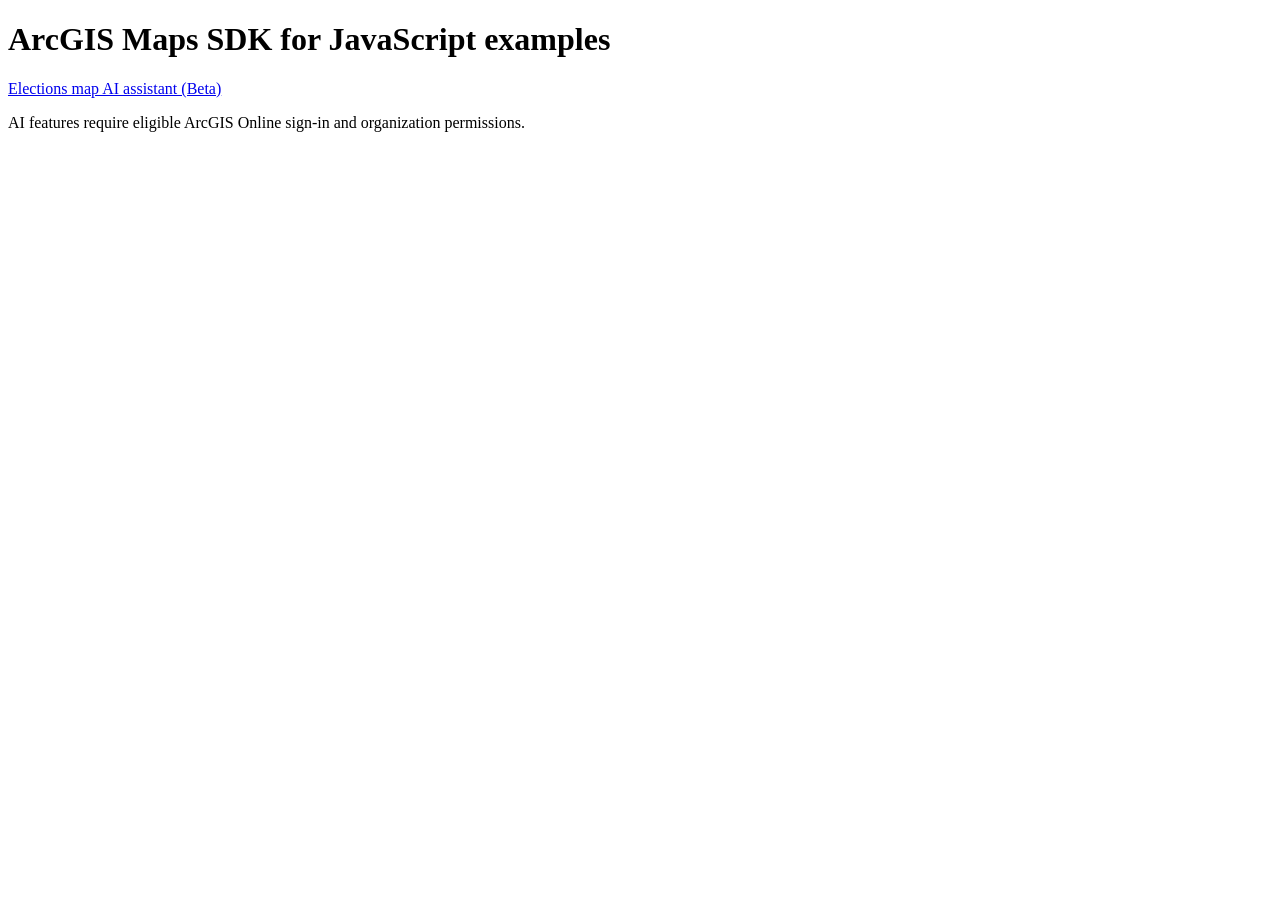
<file: site/index.html>
<!doctype html>
<html lang="en">
  <head>
    <meta charset="utf-8" />
    <meta name="viewport" content="width=device-width, initial-scale=1" />
    <title>ArcGIS Maps SDK examples</title>
  </head>
  <body>
    <h1>ArcGIS Maps SDK for JavaScript examples</h1>
    <p><a href="./elections/">Elections map AI assistant (Beta)</a></p>
    <p>AI features require eligible ArcGIS Online sign-in and organization permissions.</p>
  </body>
</html>
</file>
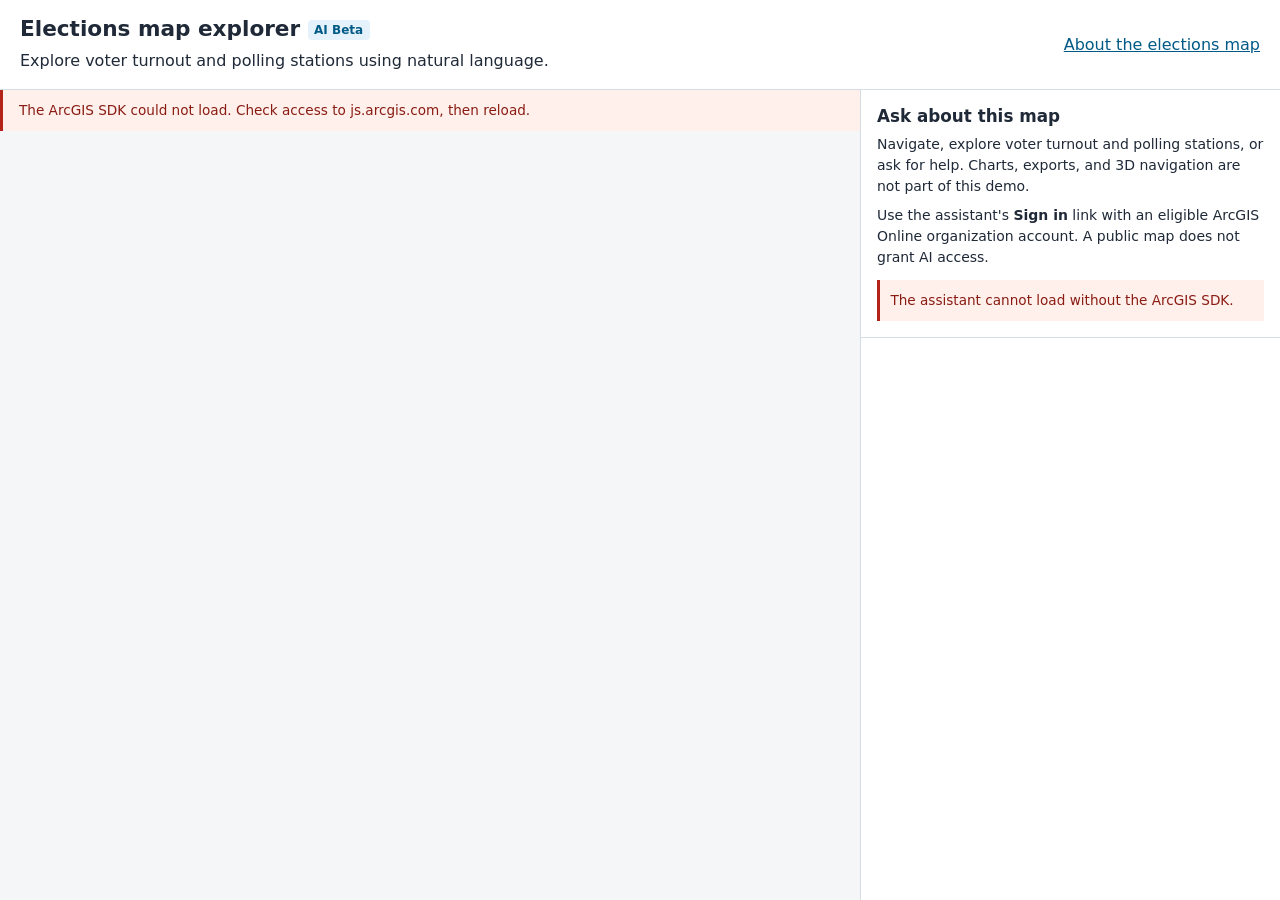
<file: site/elections/index.html>
<!doctype html>
<html lang="en">
  <head>
    <meta charset="utf-8" />
    <meta name="viewport" content="width=device-width, initial-scale=1" />
    <title>Elections map explorer | ArcGIS AI Components Beta</title>
    <script
      id="arcgis-sdk"
      type="module"
      src="https://js.arcgis.com/5.1.14/"
    ></script>
    <link rel="stylesheet" href="./styles.css" />
  </head>
  <body>
    <header class="page-header">
      <div>
        <h1>Elections map explorer <span class="badge">AI Beta</span></h1>
        <p>Explore voter turnout and polling stations using natural language.</p>
      </div>
      <a
        href="https://government.maps.arcgis.com/home/item.html?id=6da63a7754d24748ac787aeaca12a8fc"
        target="_blank"
        rel="noopener noreferrer"
      >About the elections map</a>
    </header>

    <main>
      <section class="map-region" aria-label="Elections map">
        <p id="map-status" class="status" role="status" aria-live="polite">
          Loading the elections map...
        </p>
        <arcgis-map
          id="elections-map"
          item-id="6da63a7754d24748ac787aeaca12a8fc"
        >
          <arcgis-zoom slot="top-left"></arcgis-zoom>
          <arcgis-expand slot="top-left">
            <arcgis-legend></arcgis-legend>
          </arcgis-expand>
        </arcgis-map>
      </section>

      <aside class="assistant-region" aria-label="AI map assistant">
        <div class="assistant-intro">
          <h2>Ask about this map</h2>
          <p>
            Navigate, explore voter turnout and polling stations, or ask for help.
            Charts, exports, and 3D navigation are not part of this demo.
          </p>
          <p>
            Use the assistant's <strong>Sign in</strong> link with an eligible
            ArcGIS Online organization account. A public map does not grant AI access.
          </p>
          <p id="assistant-status" class="status" role="status" aria-live="polite">
            Loading the assistant. Sign-in and organization AI permissions are required.
          </p>
        </div>
        <arcgis-assistant
          id="elections-assistant"
          reference-element="#elections-map"
          heading="Voter turnout and polling stations"
          description="Explore turnout by polling district, query polling stations, and get map help."
          entry-message="Ask about the data in this elections map. Dates and polling information may not be current; verify with the election authority. AI responses may be inaccurate."
          keep-suggested-prompts
        >
          <arcgis-assistant-navigation-agent></arcgis-assistant-navigation-agent>
          <arcgis-assistant-data-exploration-agent></arcgis-assistant-data-exploration-agent>
          <arcgis-assistant-help-agent></arcgis-assistant-help-agent>
        </arcgis-assistant>
      </aside>
    </main>

    <noscript>This example requires JavaScript to load the map and AI assistant.</noscript>
    <script src="./app.js"></script>
  </body>
</html>
</file>
<file: site/elections/styles.css>
:root {
  color-scheme: light;
  font-family: system-ui, -apple-system, "Segoe UI", sans-serif;
  color: #1f2937;
  background: #f4f6f8;
}

* {
  box-sizing: border-box;
}

html,
body {
  height: 100%;
  margin: 0;
}

body {
  display: grid;
  grid-template-rows: auto minmax(0, 1fr);
}

.page-header {
  display: flex;
  align-items: center;
  justify-content: space-between;
  gap: 1rem;
  padding: 1rem 1.25rem;
  background: #fff;
  border-bottom: 1px solid #d5dce3;
}

h1 {
  margin: 0;
  font-size: 1.35rem;
}

h2 {
  margin: 0;
  font-size: 1.05rem;
}

p {
  margin: 0.5rem 0 0;
  line-height: 1.5;
}

a {
  color: #005a87;
}

.badge {
  display: inline-block;
  padding: 0.2rem 0.4rem;
  border-radius: 0.25rem;
  background: #e6f2fb;
  color: #005a87;
  font-size: 0.75rem;
  vertical-align: middle;
}

main {
  display: grid;
  grid-template-columns: minmax(0, 1fr) minmax(340px, 420px);
  min-height: 0;
}

.map-region,
.assistant-region {
  display: flex;
  flex-direction: column;
  min-width: 0;
  min-height: 0;
}

.assistant-region {
  background: #fff;
  border-left: 1px solid #d5dce3;
}

.assistant-intro {
  padding: 1rem;
  font-size: 0.875rem;
  border-bottom: 1px solid #d5dce3;
}

.status {
  margin: 0;
  padding: 0.65rem 1rem;
  font-size: 0.85rem;
  background: #eef4f8;
}

.assistant-intro .status {
  margin-top: 0.75rem;
  padding: 0.65rem;
}

.status[data-state="error"] {
  color: #8a1c13;
  background: #fff0ec;
  border-left: 3px solid #b42318;
}

arcgis-map,
arcgis-assistant {
  display: block;
  flex: 1;
  width: 100%;
  min-height: 0;
}

@media (max-width: 760px) {
  body {
    height: auto;
    min-height: 100%;
    grid-template-rows: auto auto;
  }

  .page-header {
    align-items: flex-start;
    flex-direction: column;
  }

  main {
    grid-template-columns: minmax(0, 1fr);
  }

  .map-region {
    height: 55vh;
    min-height: 320px;
  }

  .assistant-region {
    height: 85vh;
    min-height: 640px;
    border-left: 0;
    border-top: 1px solid #d5dce3;
  }
}
</file>
